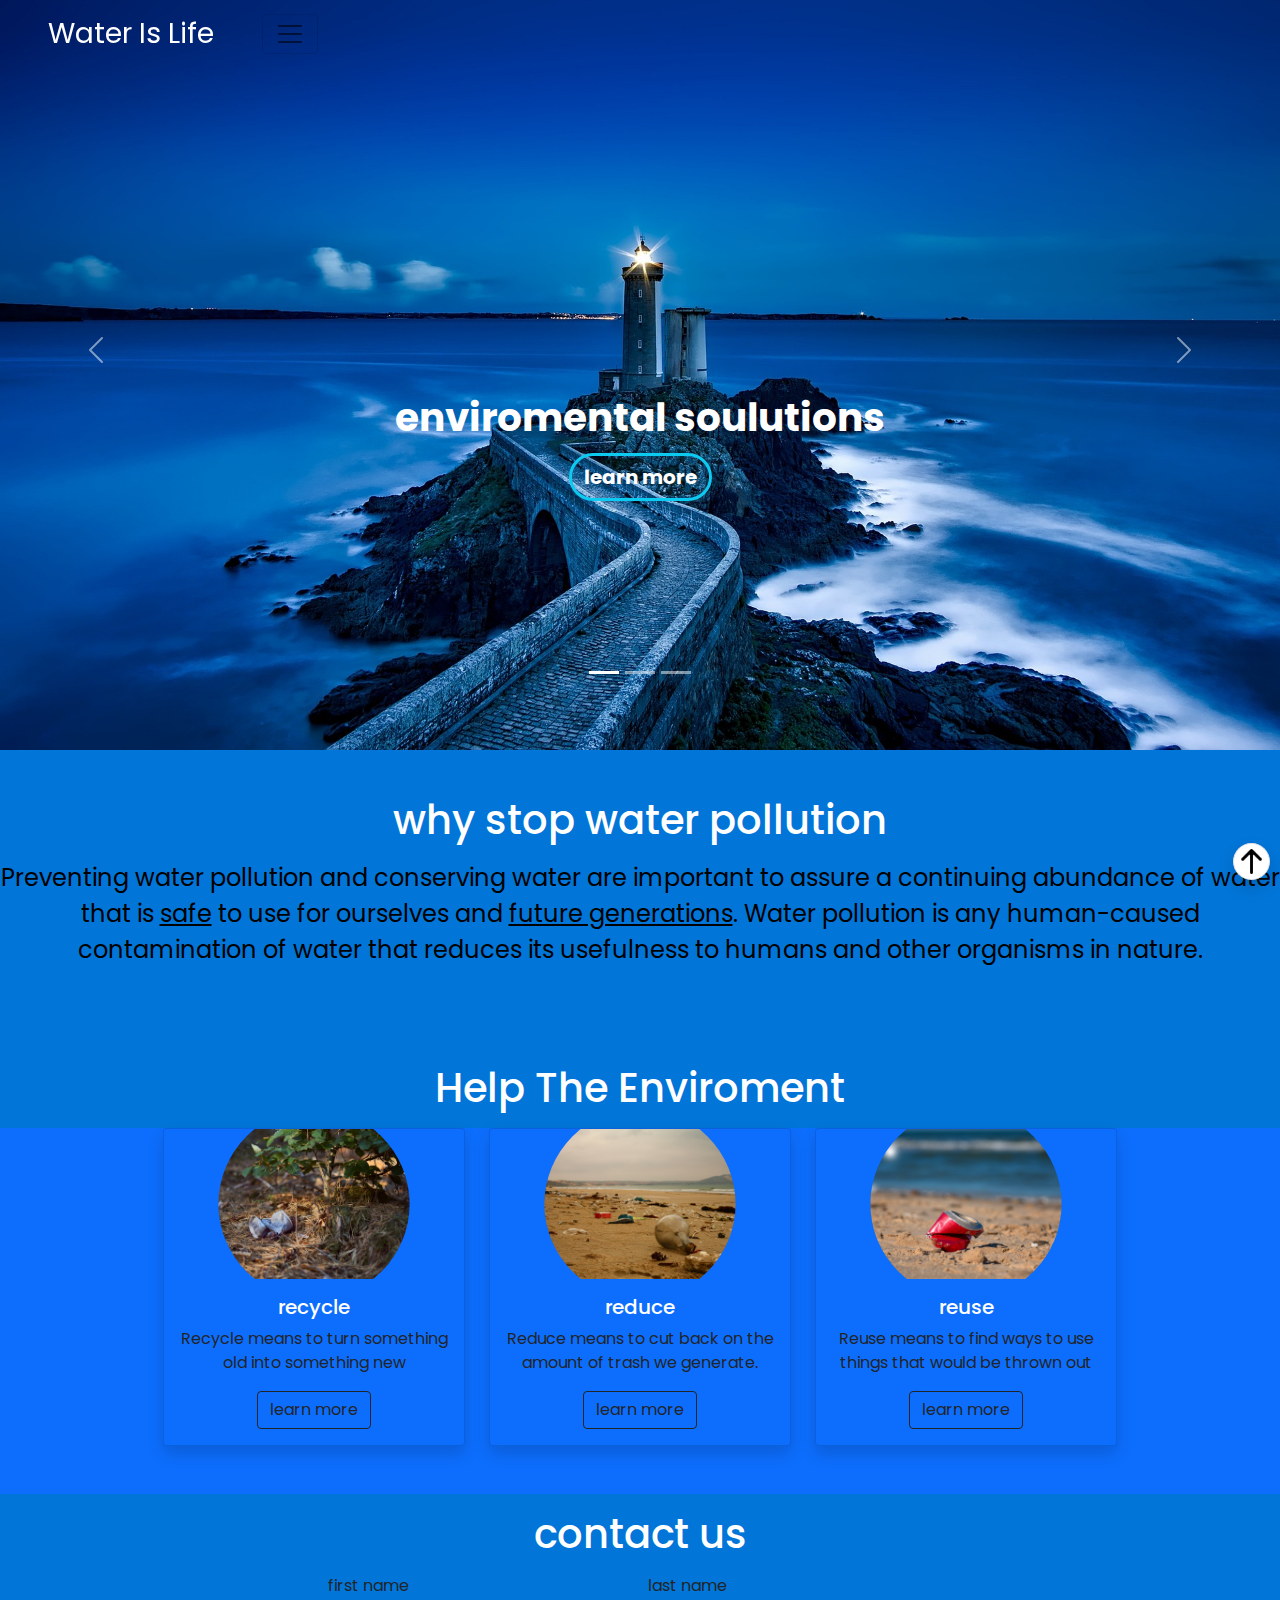
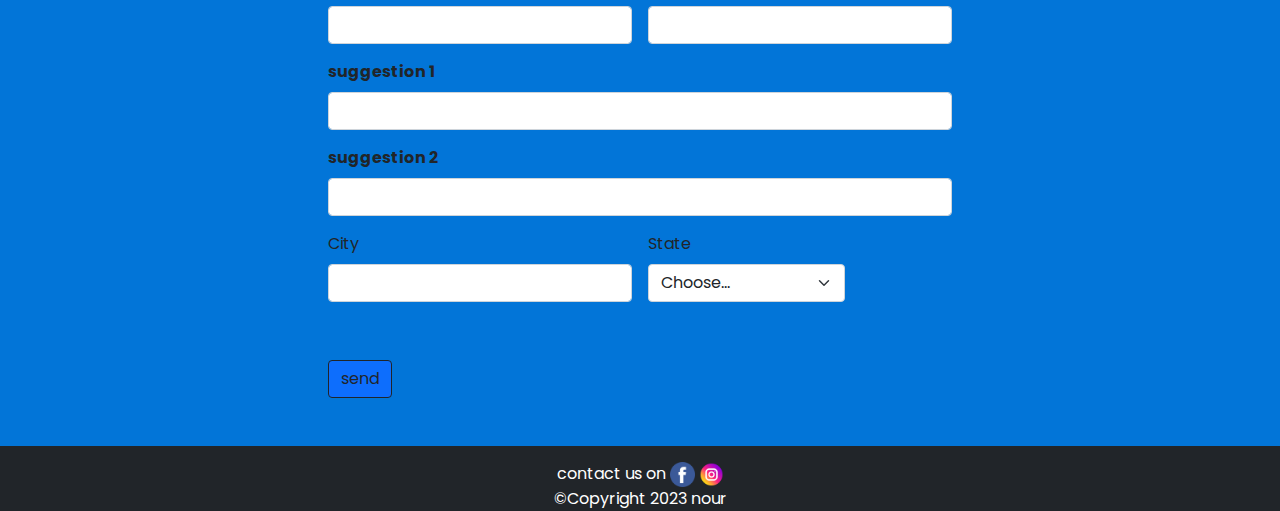
<file: index.html>
<!DOCTYPE html>
<html lang="en">
<head>
    <meta charset="UTF-8">
    <meta http-equiv="X-UA-Compatible" content="IE=edge">
    <meta name="viewport" content="width=device-width, initial-scale=1.0">
    <title>water pollution</title>
    <link rel="stylesheet" href="./css/bootstrap.min.css">
    <link rel="stylesheet" href="./css/style.css">
    <link rel="stylesheet" href="./css/all.min.css">
    <link
    rel="stylesheet"
    href="https://cdnjs.cloudflare.com/ajax/libs/animate.css/4.1.1/animate.min.css"/>
    <link rel="preconnect" href="https://fonts.googleapis.com">
<link rel="preconnect" href="https://fonts.gstatic.com" crossorigin>
<link href="https://fonts.googleapis.com/css2?family=Poppins:wght@400;600&display=swap" rel="stylesheet">
</head>
<body>
    <div class="top-1">
      
      <nav class="navbar navbar-expand-lg navbar-light fs-4 position-absolute top-0 start-0  d-flex text-up text-capitalize">
        
          <a class="navbar-brand fs-3 text-white bd-highlight  mx-5 g5 animate__bounceIn" href="#">water is life</a>
          <button class="navbar-toggler" type="button" data-bs-toggle="collapse" data-bs-target="#navbarNavDropdown" aria-controls="navbarNavDropdown" aria-expanded="false" aria-label="Toggle navigation">
            <span class="navbar-toggler-icon"></span>
          </button>
          <div class="collapse navbar-collapse" id="navbarNavDropdown">
            <ul class="navbar-nav ">
              <li class="nav-item px-2  bd-highlight ">
                <a class="nav-link active text-white animate__bounceIn" aria-current="page" href="#">Home</a>
              </li>
              <li class="nav-item text-white px-2">
                <a class="nav-link text-white bd-highlight animate__bounceIn" href="#contact">contact us</a>
              </li>
             
              <li class="nav-item dropdown text-white  mr-a d-flex px-2 ">
                <a target="_blank" class="nav-link dropdown-toggle text-white align-self-end animate__bounceIn" href="#" id="navbarDropdownMenuLink" role="button" data-bs-toggle="dropdown" aria-expanded="false">
                  projects to save the ocean
                </a>
                <ul class="dropdown-menu" aria-labelledby="navbarDropdownMenuLink">
                  <li><a target="_blank" class="dropdown-item" href="https://teamseas.org/">team seas</a></li>
                  <li><a  target="_blank" class="dropdown-item" href="https://theoceancleanup.com/">ocean cleanup</a></li>
                  <li><a  target="_blank" class="dropdown-item" href="https://oceanconservancy.org/">ocean conservancy</a></li>
                  
                </ul>
              </li>
              <li class="nav-item text-white px-2">
                <a class="nav-link text-white bd-highlight fw-bolder animate__bounceIn" target="_blank" href="./html/main.html">login</a>
              </li>
            </ul>
          </div>
       
      </nav>
    
          
    
                
        </div>
        <div id="carouselExampleIndicators" class="carousel slide " data-bs-ride="carousel" style="height: 700px;">
            <div class="carousel-indicators">
              <button type="button" data-bs-target="#carouselExampleIndicators" data-bs-slide-to="0" class="active" aria-current="true" aria-label="Slide 1"></button>
              <button type="button" data-bs-target="#carouselExampleIndicators" data-bs-slide-to="1" aria-label="Slide 2"></button>
              <button type="button" data-bs-target="#carouselExampleIndicators" data-bs-slide-to="2" aria-label="Slide 3"></button>
            </div>
            <div class="carousel-inner ">
            
             
              <div class="carousel-item active">
                <img class="img1" src="./imgs/hd-wallpaper-gcdb5ce605_1920.jpg" class="d-block w-100" alt="...">
                <div class="carousel-caption d-none d-md-block">
                  <h5 class="fw-bolder text-white animate__bounceIn"><span class="sz-1">enviromental soulutions</span></h5>
                  <p><a target="_blank" href="https://en.wikipedia.org/wiki/Environmental_Waste_Solutions"><button class="btn-outline-info btn text-white fs-5 fw-bolder animate__bounceIn border-3 rounded-pill">learn more</button></a></p>
                </div>
              </div>

              <div class="carousel-item ">
                <img  class="img2" src="./imgs/beach-ge782765a3_1920.jpg" class="d-block w-100" alt="...">
                <div class="carousel-caption d-none d-md-block">
                  <h5 class="fw-bolder text-white animate__bounceIn"><span class="sz-1">enviromental soulutions</span></h5>
                  <p><a target="_blank" href="https://en.wikipedia.org/wiki/Environmental_Waste_Solutions"><button class="btn-outline-info btn text-white fs-5 fw-bolder animate__bounceIn border-3 rounded-pill">learn more</button></a></p>
                </div>
                
              </div>
              
              <div class="carousel-item">
                <img  class="img3" src="./imgs/river-gc646b5d5c_1920.jpg" class="d-block w-100" alt="...">
                <div class="carousel-caption d-none d-md-block">
                  <h5 class="fw-bolder text-white animate__bounceIn"><span class="sz-1">enviromental soulutions</span></h5>
                  <p><a target="_blank" href="https://en.wikipedia.org/wiki/Environmental_Waste_Solutions"><button class="btn-outline-info btn text-white fs-5 fw-bolder animate__bounceIn border-3 rounded-pill">learn more</button></a></p>
                </div>
              </div>
            </div>
            
          
            <button class="carousel-control-prev" type="button" data-bs-target="#carouselExampleIndicators" data-bs-slide="prev">
              <span class="carousel-control-prev-icon" aria-hidden="true"></span>
              <span class="visually-hidden">Previous</span>
            </button>
            <button class="carousel-control-next" type="button" data-bs-target="#carouselExampleIndicators" data-bs-slide="next">
              <span class="carousel-control-next-icon" aria-hidden="true"></span>
              <span class="visually-hidden">Next</span>
            </button>
          </div>
         
        
    </div>
    
    <div class="top-2 text-black">
      
       <h1 class="text-center  m-3 mt-5 pt-5 border-0  text-white animate__bounceIn">why stop water pollution</h1>
        <div class="text-1 text-black mb-5 text-center fs-4 pb-5 border-0">Preventing water pollution and conserving water are important to assure a continuing abundance of water that is <span>safe</span> to use for ourselves and <span>future generations</span>. Water pollution is any human-caused contamination of water that reduces its usefulness to humans and other organisms in nature.</div>

    </div>
    
</div>
<h1 class="text-center  m-3 animate__bounceIn border-0 text-white ">Help The Enviroment</h1>
<div class="row bg-primary justify-content-center ">
  <div class="col-lg-3 col-md-12 mb-5"><div class="card bg-primary shadow">
    <img src="./imgs/environmental-pollution-g3ecfb277e_1920.jpg" class="m-auto card-img-top round-circle w-75 h-75" alt="...">
    <div class="card-body text-center">
      <h5 class="card-title text-center text-white">recycle</h5>
      <p class="card-text text-center"> Recycle means to turn something old  into something new </p>
      <a target="_blank" href="https://www.wm.com/us/en/recycle-right/recycling-101" class="btn btn-primary text-center btn-outline-dark">learn more</a>
    </div>
  </div>
  </div>
  <div class="col-lg-3 col-md-12 mb-5"><div class="card bg-primary shadow">
    <img src="./imgs/beach-g75f1a7b08_1920.jpg" class="m-auto card-img-top round-circle w-75 h-75" alt="...">
    <div class="card-body text-center">
      <h5 class="card-title text-center text-white">reduce</h5>
      <p class="card-text text-center">Reduce means to cut back on the amount of trash we generate. </p>
      <a target="_blank" href="https://www.derby.ac.uk/blog/seven-top-tips-reduce-environmental-impact/" class="btn btn-primary text-center btn-outline-dark">learn more</a>
    </div>
  </div></div>
  <div class="col-lg-3 col-md-12 mb-5"><div class="card bg-primary shadow">
    <img src="./imgs/garbage-g03429917a_1920.jpg" class="m-auto card-img-top round-circle w-75 h-75" alt="...">
    <div class="card-body text-center">
      <h5 class="card-title text-center text-white">reuse</h5>
      <p class="card-text text-center">Reuse means to find ways to use things that would be thrown out</p>
      <a target="_blank" href="https://content.ces.ncsu.edu/before-you-recycle-choose-to-reuse#:~:text=Advantages%20of%20Reuse&text=conserves%20resources,afford%20to%20buy%20them%20new  " class="btn btn-primary btn-outline-dark text-center">learn more</a>
    </div>
  </div></div>
</div>
<h1 id="contact" class="text-center m-3 animate__bounceIn  border-0 text-white">contact us</h1>
<form class="row g-3 w-50 mx-auto">
  <div class="col-md-6">
    <label for="inputEmail4" class="form-label">first name</label>
    <input type="email" class="form-control" id="inputEmail4">
  </div>
  <div class="col-md-6">
    <label for="inputPassword4" class="form-label">last name</label>
    <input type="password" class="form-control" id="inputPassword4">
  </div>
  <div class="col-12">
    <label for="inputAddress" class="form-label fw-bolder">suggestion 1</label>
    <input type="text" class="form-control" id="inputAddress" placeholder="">
  </div>
  <div class="col-12">
    <label for="inputAddress2" class="form-label fw-bolder">suggestion 2</label>
    <input type="text" class="form-control" id="inputAddress2" placeholder="">
  </div>
  <div class="col-md-6">
    <label for="inputCity" class="form-label">City</label>
    <input type="text" class="form-control" id="inputCity">
  </div>
  <div class="col-md-4">
    <label for="inputState" class="form-label">State</label>
    <select id="inputState" class="form-select">
      <option selected>Choose...</option>
      <option>...</option>
    </select>
  </div>
  <div class="col-md-2">
 
  </div>
  <div class="col-12">
    <div class="form-check">
  
    </div>
  </div>
  <div class="col-12">
    <button type="submit" class="btn btn-primary btn-outline-dark mb-5">send</button>
  </div>
</form>
<div class="position-fixed  border rounded-circle bg-white text-center g8 shadow" style="bottom: 20px; right: 10px; padding: 5px;"><a href=""><img src="./imgs/608336.png" style="width: 25px; height: 25px; z-index: 3;" alt=""></a></div>

<footer><div class="bg-dark w-100 text-center text-white pt-3">
contact us on <a target="_blank" href="https://www.facebook.com/"><img class="face me-1" style="width: 25px; height: 25px;" src="./imgs/facebook (1).png" alt=""></a><a target="_blank" href="https://www.instagram.com/"><img class="face" style="width: 25px; height: 25px;" src="./imgs/instagram.png" alt=""></a><br>
©Copyright 2023 nour
</div></footer>

<script src="./js/bootstrap.bundle.min.js"></script>   

</body>
</html>
</file>
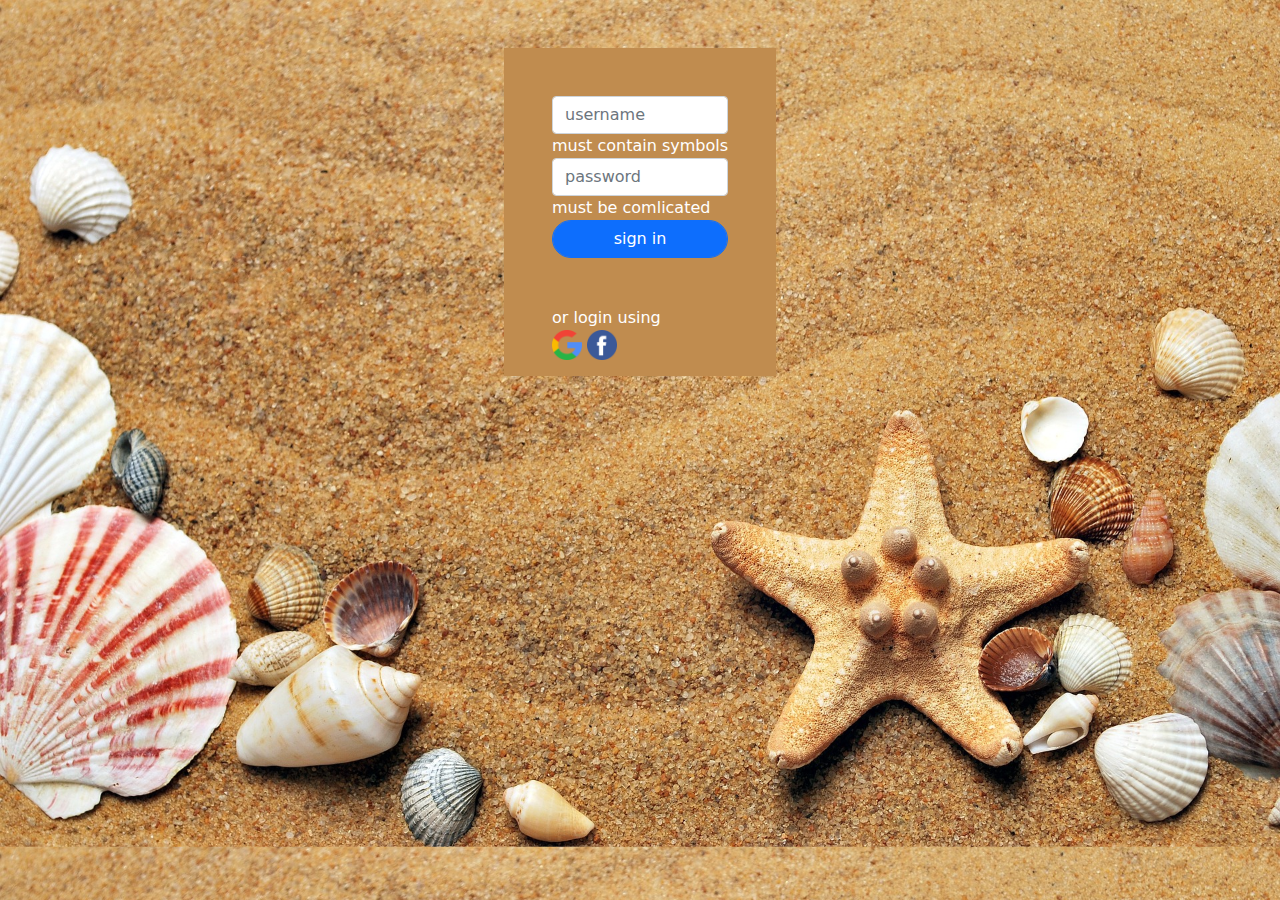
<file: html/main.html>
<!DOCTYPE html>
<html lang="en">
<head>
    <meta charset="UTF-8">
    <meta http-equiv="X-UA-Compatible" content="IE=edge">
    <meta name="viewport" content="width=device-width, initial-scale=1.0">
    <link rel="stylesheet" href="./../css/MAIN.CSS">
    <link rel="stylesheet" href="../css/bootstrap.min.css">

    <title>login</title>
    <style>
        @media(max-width:1200px){
        .g1{
           
            padding-right: -100px;
            padding-left: -100px;
            margin: -100px;
          ;
            
        }
        .g3{
            margin-top: 30px;
        }
        
       
    }
        @media(min-width:1201px){
            .g1{
                width: 50%;
                margin: auto;
            }
       
    

}
        .form-horizontal{
    display:block;
    width:50%;
    margin:0 auto;
}

        body{
            background-image: url(../imgs/hd-wallpaper-g804075242_1920.jpg);
            overflow-x: hidden;
            background-size: cover;
            
        }
        .center {
  position: absolute;
  left: 0;
  right: 0;
  margin: auto;  
}
:hover.face{
    transform: scale(1.5);
}
    </style>
</head>
<body>
    <div class="container">
        <form class="form p-5 m-auto center w-50 g2">
          <div class=" px-5  pt-5  text-white g1 opacity-100" style="  background-color: #C08C4F"><input class="form-control g3 opacity-100" type="text" placeholder="username">
          must contain symbols
          <input class="form-control" type="password" placeholder="password">
          must be comlicated
          <button type="submit" class="btn btn-primary  form-control rounded-pill g2">sign in</button>
          <div class="mt-5 pb-3">or login using<br> <a  target="_blank" href="https://www.google.com/"><img class="face" src="../imgs/search.png" style="height: 30px; width: 30px;" alt=""></a> <a target="_blank"  href="https://www.facebook.com/"><img class="face" src="../imgs/facebook (1).png" style="height: 30px; width: 30px;" alt=""></a> </div>
        </div>


       
        </div>
         <script src="../js/bootstrap.bundle.min.js"></script>
      </div>
      </form>
    
</body>
</html>
</file>
<file: css/style.css>
a{
    text-decoration: none;
}
.container-1{
    margin-left: 200px;
}

.nav{
   z-index:2;
}
.img1,.img2,.img3{
 height: 750px;
 width: 100%;
}
.fist{
    width: 50px;
    height: 50px;
}

.cont{
    margin-left: 500px;
    margin-right: 500px;
}


span{text-decoration:underline;

}
@media(max-width:1215px){
    .title-2{
        display: none;
    }
    .text-1{
        display: none;
    }
}
.navbar{
    z-index:9;
 
   }
   #fullCarousel{
     position:absolute;
     width:100%;
     top:0;
     justify-content: space-between;
   }
.round-circle{
    clip-path: circle(50% at 50% 50%);
}
body{
    font-family: 'Poppins', sans-serif;
    background-color: #0275d8;
    overflow-x: hidden;
}
@media(max-width:1215px){
 .navbar{
    
 }
}
@media(max-width:1050px){
    .g4{
       display: none;
    }
 
}
:hover.face{
    transform: scale(1.5);
}
@media(max-width:650px){
    .carousel-item{
        height: 685px;
    }
  
}
*{
    padding: 0px;
    margin: 0px;
}
.carousel-caption{ top: 50%;
    font-size: 33px !important; 
    
 
}
.sz-1{
    font-size: 39px !important; 
    text-decoration: none;
}

@keyframes move{
   0%{
     bottom: 10px;
   }
   50%{
    bottom: 20px;
  }
  100%{
    bottom: 10px;
  }

} 
.g8{
    animation: move 2s infinite linear;
}

.card{
    transition: all .2s ease-in-out;
}
:hover.card{
   
    transform: scale(1.1);
   
}
.carousel-indicators li { width: 10px !important; height: 10px !important; border-radius: 100% !important; }
</file>
<file: css/MAIN.CSS>
@media(min-width:1201px){
  bod

}
</file>
